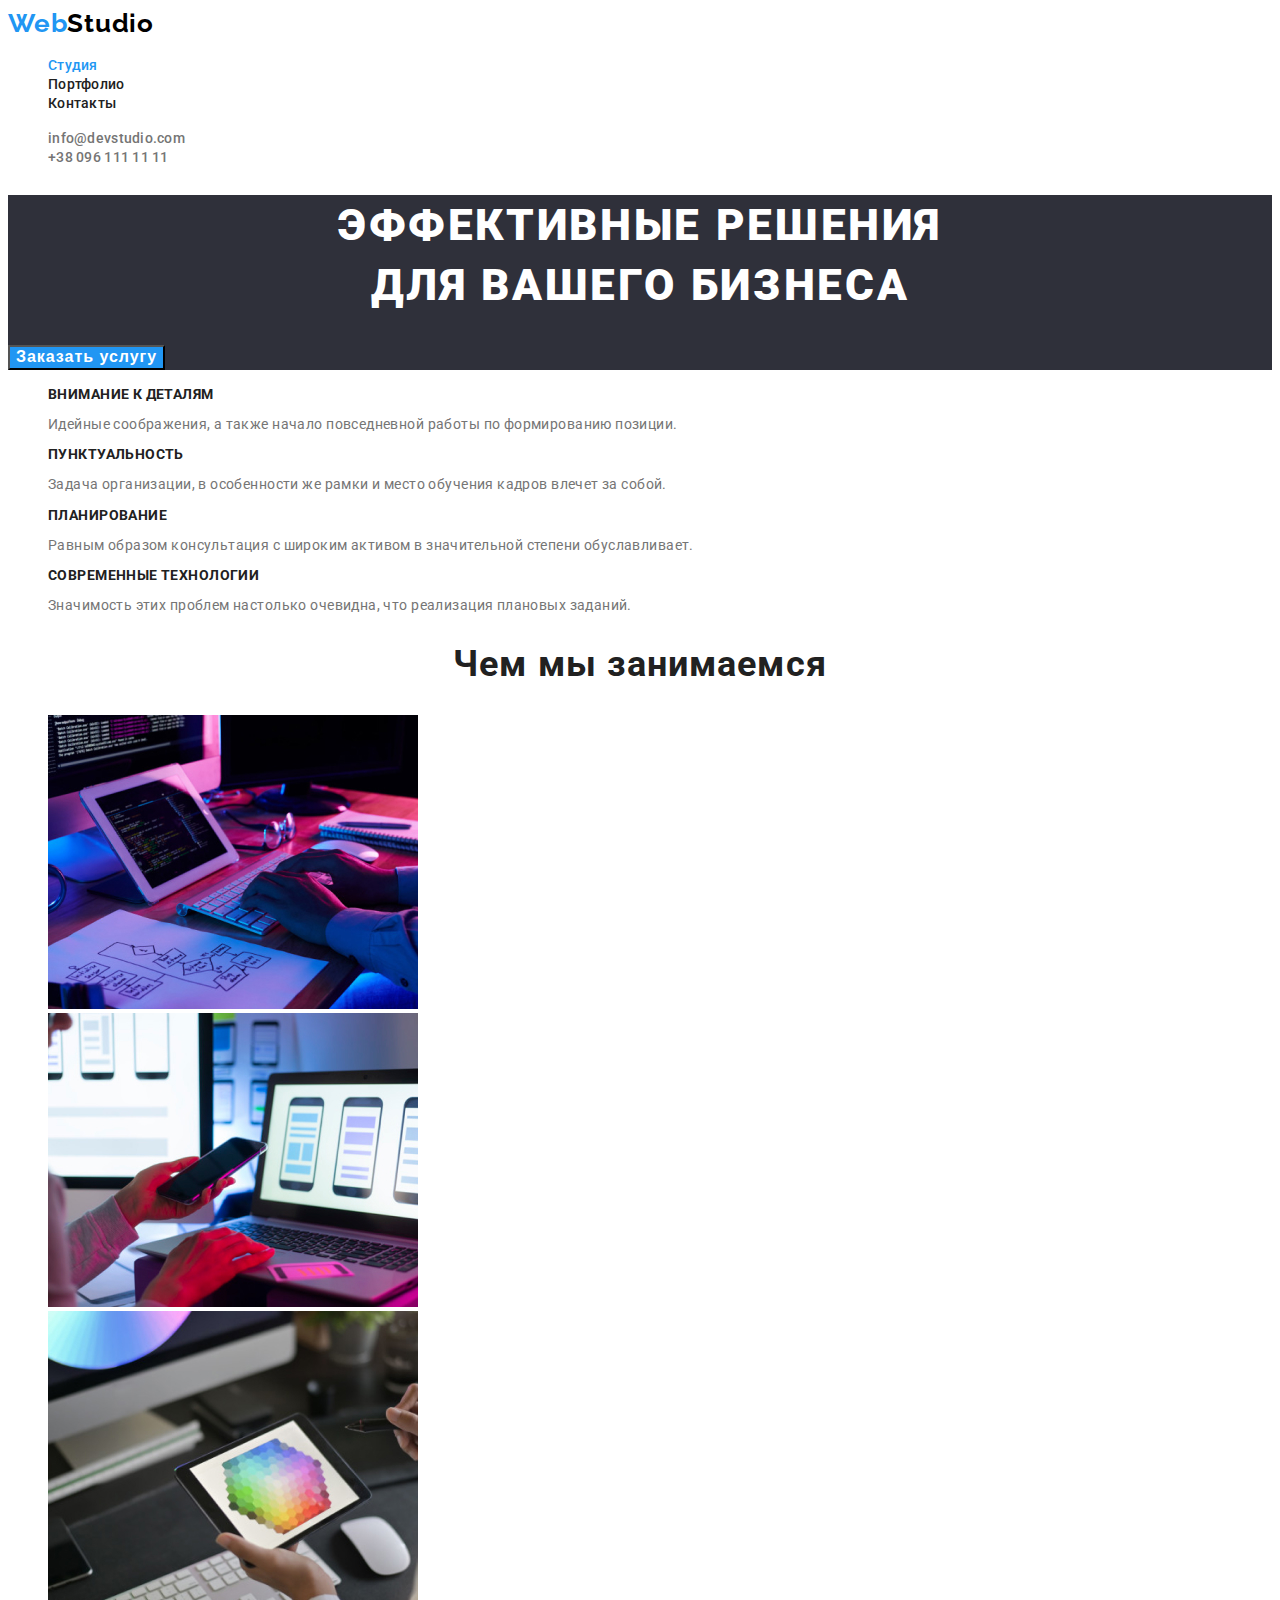
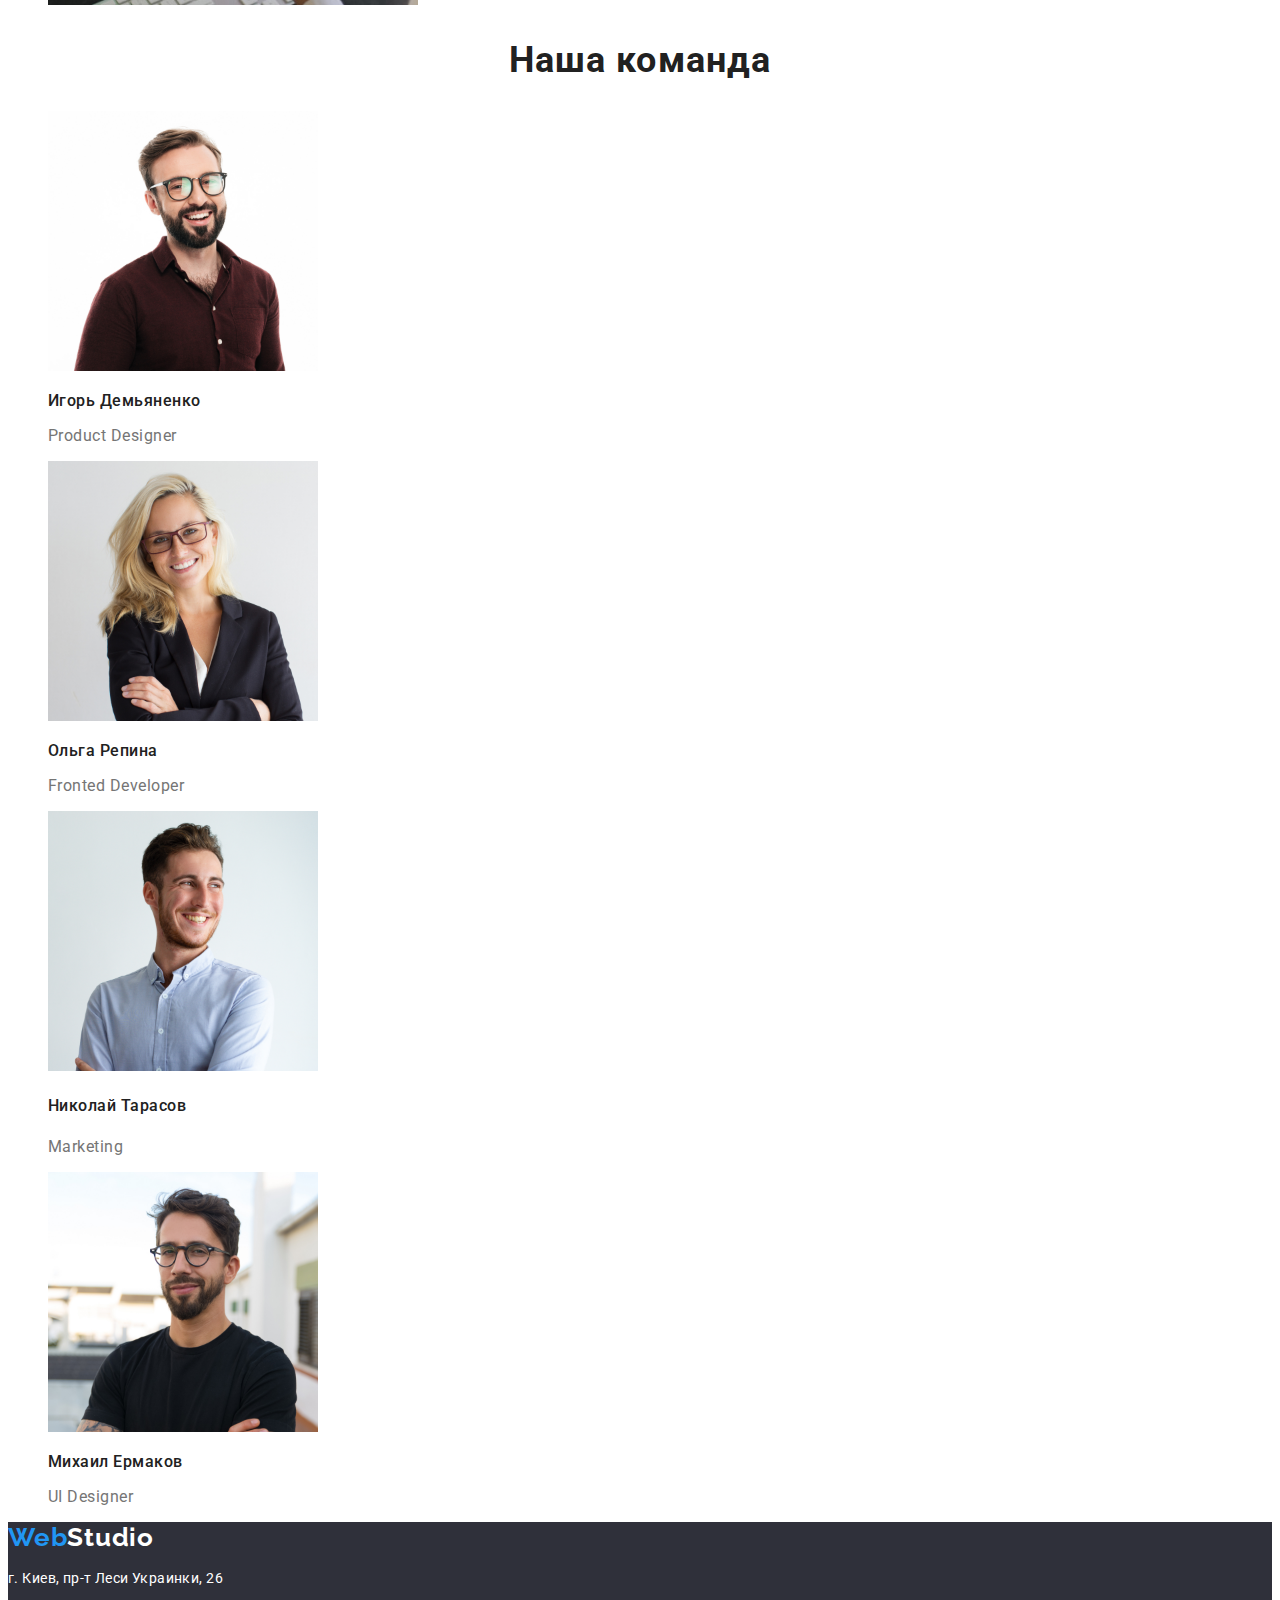
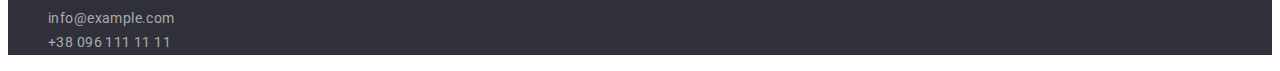
<file: index.html>
<!DOCTYPE html>
<html lang="en">
<head>
    <meta charset="UTF-8">
    <title>Webstudio</title>
    <link rel="preconnect" href="https://fonts.gstatic.com">
    <link href="https://fonts.googleapis.com/css2?family=Raleway:wght@700&family=Roboto:wght@400;500;700;900&display=swap"
      rel="stylesheet">
    <link rel="stylesheet" href="./css/styles.css" />

</head>
   <body>
    
      <header class="header">  <!--header container-->           
            <!--Main menu-->
            
               <nav class="site-nav">
                  <a class="logo" href="index.html"><span class="logoweb">Web</span><span class="logo-studio-header">Studio</span></a>    
                <ul class="nav-list"> 
                 <li class="nav-list-item"><a class="nav-list-link current" href="index.html">Студия</a></li>
                 <li class="nav-list-item"><a class="nav-list-link" href="portfolio.html">Портфолио</a></li>
                 <li class="nav-list-item"><a class="nav-list-link" href="#">Контакты</a></li>
                </ul>
                </nav>             
                    <address class="address">  <!--Contacts container-->
                      <ul class="header-address" >
                       <li class="header-mail"><a class="header-mail-link" href="mailto:info@devstudio.com">info@devstudio.com</a></li> 
                       <li class="header-tel"><a class="header-tel-link" href="tel:+380961111111">+38 096 111 11 11</a></li>  
                      </ul>
                    </address>
      </header>
            <main>
         <section class="hero"> <!--HERO-->                    
             <h1 class="hero-title">эффективные решения </br>для вашего бизнеса</h1>
            <div class="button"> <!--button-->
             <button class="hero-button">Заказать услугу</button>
            </div>
         </section>

             <section class="features"> <!--characteristics-->
                      <h2 hidden></h2>           
                          <ul class="features-list">
                            <li class="features-list-item"><h3 class="features-list-item-name">внимание к деталям</h3>
                            <p class="features-description">Идейные соображения, а также начало повседневной работы по формированию позиции.</p></li>
                         <li class="features-list-item"><h3 class="features-list-item-name">пунктуальность</h3>
                            <p class="features-description">Задача организации, в особенности же рамки и место обучения кадров влечет за собой.</p></li>
                          <li class="features-list-item"><h3 class="features-list-item-name">планирование</h3>
                            <p class="features-description">Равным образом консультация с широким активом в значительной степени обуславливает. </p> </li>
                         <li class="features-list-item"><h3 class="features-list-item-name">современные технологии</h3>
                            <p class="features-description">Значимость этих проблем настолько очевидна, что реализация плановых заданий.</p></li>
                          </ul>
             </section>                 
                    <section class="our-work"> <!--our work-->                       
                            <h2 class="title">Чем мы занимаемся</h2>
                        <ul class="our-work-list">
                            <li class="our-work-list-item"><img class="our-work-imges" src="./images/photo1.jpg" alt="photo1" width="370" height="294"/></li>
                            <li class="our-work-list-item"><img class="our-work-imges" src="./images/photo2.jpg" alt="photo2" width="370" height="294"/></li>
                            <li class="our-work-list-item"><img class="our-work-imges" src="./images/photo3.jpg" alt="photo3" width="370" height="294"/></li>
                        </ul>
                    </section>

                    <section class="our-team"> <!--our team-->                       
                            <h2 class="title">Наша команда</h2>
                          <ul class="our-team-list">
                            <li class="our-team-list-item"> <!--desiner-->
                               <img class="our-team-images" src="./images/photo4.jpg" alt="desiner" width="270" height="260"/>
                               <h3 class="our-team-name">Игорь Демьяненко</h3>          
                               <p class="our-team-position">Product Designer</p>                   
                            </li>            
                         
                            <li class="our-team-list-item"> <!--developer-->                               
                              <img class="our-team-images" src="./images/photo5.jpg" alt="developer" width="270" height="260"/>
                              <h3 class="our-team-name">Ольга Репина</h3>
                              <p class="our-team-position">Fronted Developer</p>                
                            </li>        
                                

                            <li class="our-team-list-item"> <!--marketing-->                                
                              <img class="our-team-images" src="./images/photo6.jpg" alt="marketing" width="270" height="260" />
                              <h4 class="our-team-name">Николай Тарасов</h4>              
                              <p class="our-team-position">Marketing</p>                       
                            </li>

                            <li class="our-team-list-item"> <!--ui desiner-->                               
                              <img class="our-team-images" src="./images/photo7.jpg" alt="uidesiner" width="270" height="260"/>
                              <h3 class="our-team-name">Михаил Ермаков</h3>
                              <p class="our-team-position">UI Designer</p>       
                            </li>
                          </ul>
                        </section>
                 </main> 
                    <footer class="footer">
                        <a class="logo" href="/main"><span class="logoweb">Web</span><span class="logo-studio-footer">Studio</span></a>
                       <address class="address">
                          <p class="footer-address-street">г. Киев, пр-т Леси Украинки, 26</p> 
                            <ul class="footer-address">
                                <li class="footer-mail"><a class="footer-mail-link" href="mailto:info@example.com">info@example.com</a></li>
                                <li class="footer-tel"><a class="footer-tel-link" href="tel:+380961111111">+38 096 111 11 11</a></li>
                            </ul>
                        </address>
                    </footer>
        
   </body>
    </html>
</file>
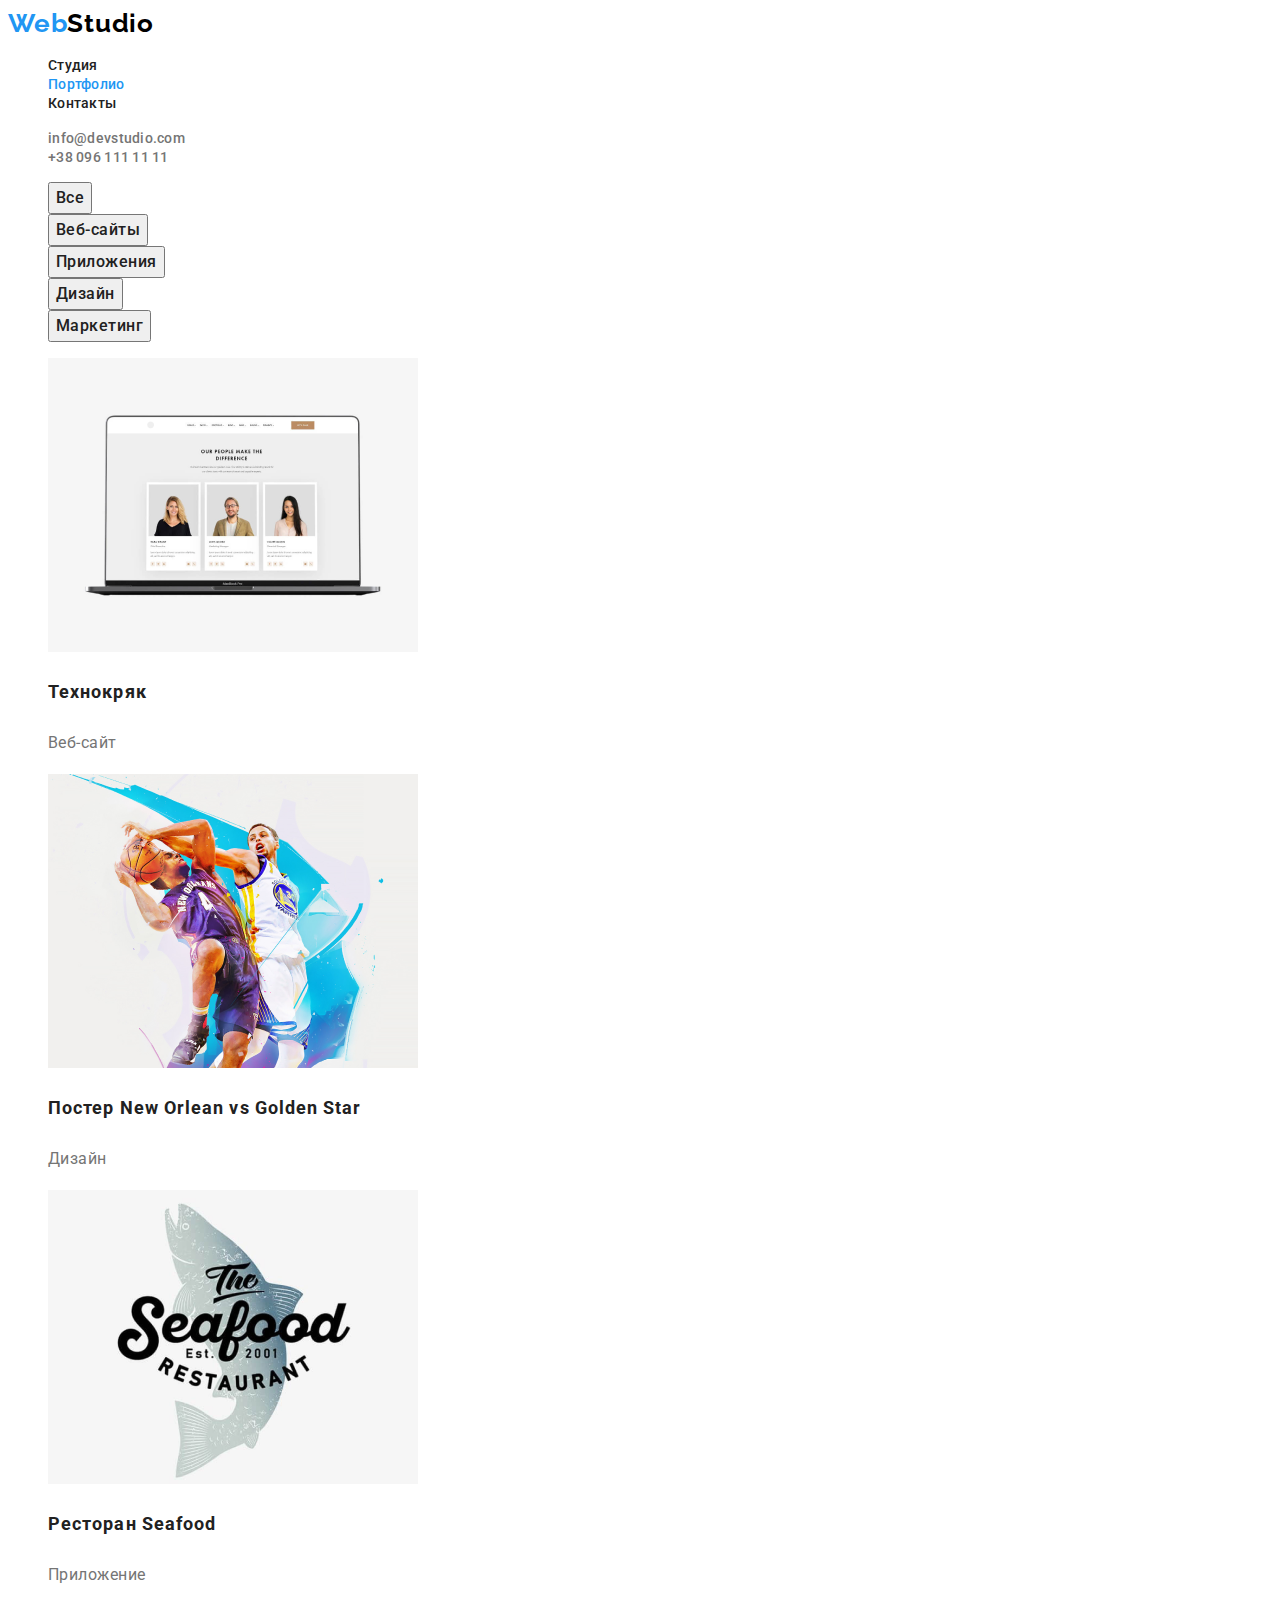
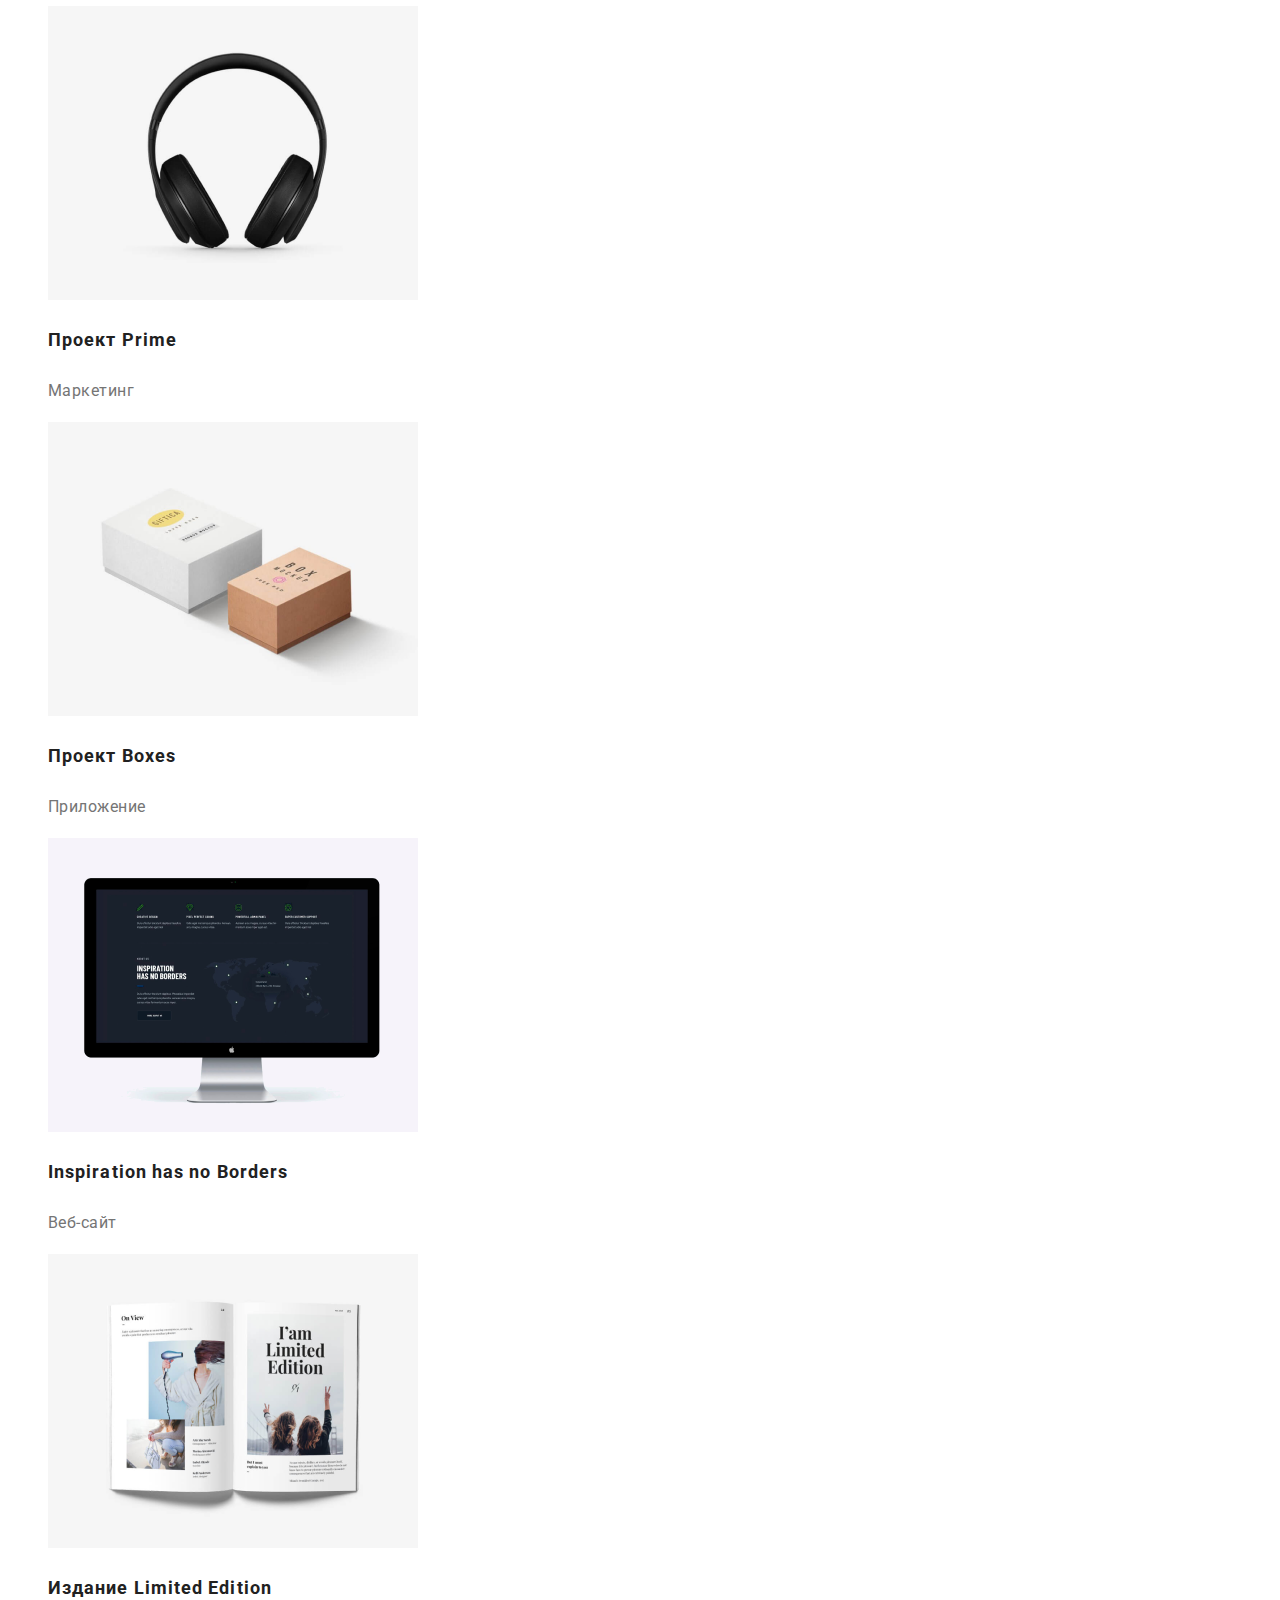
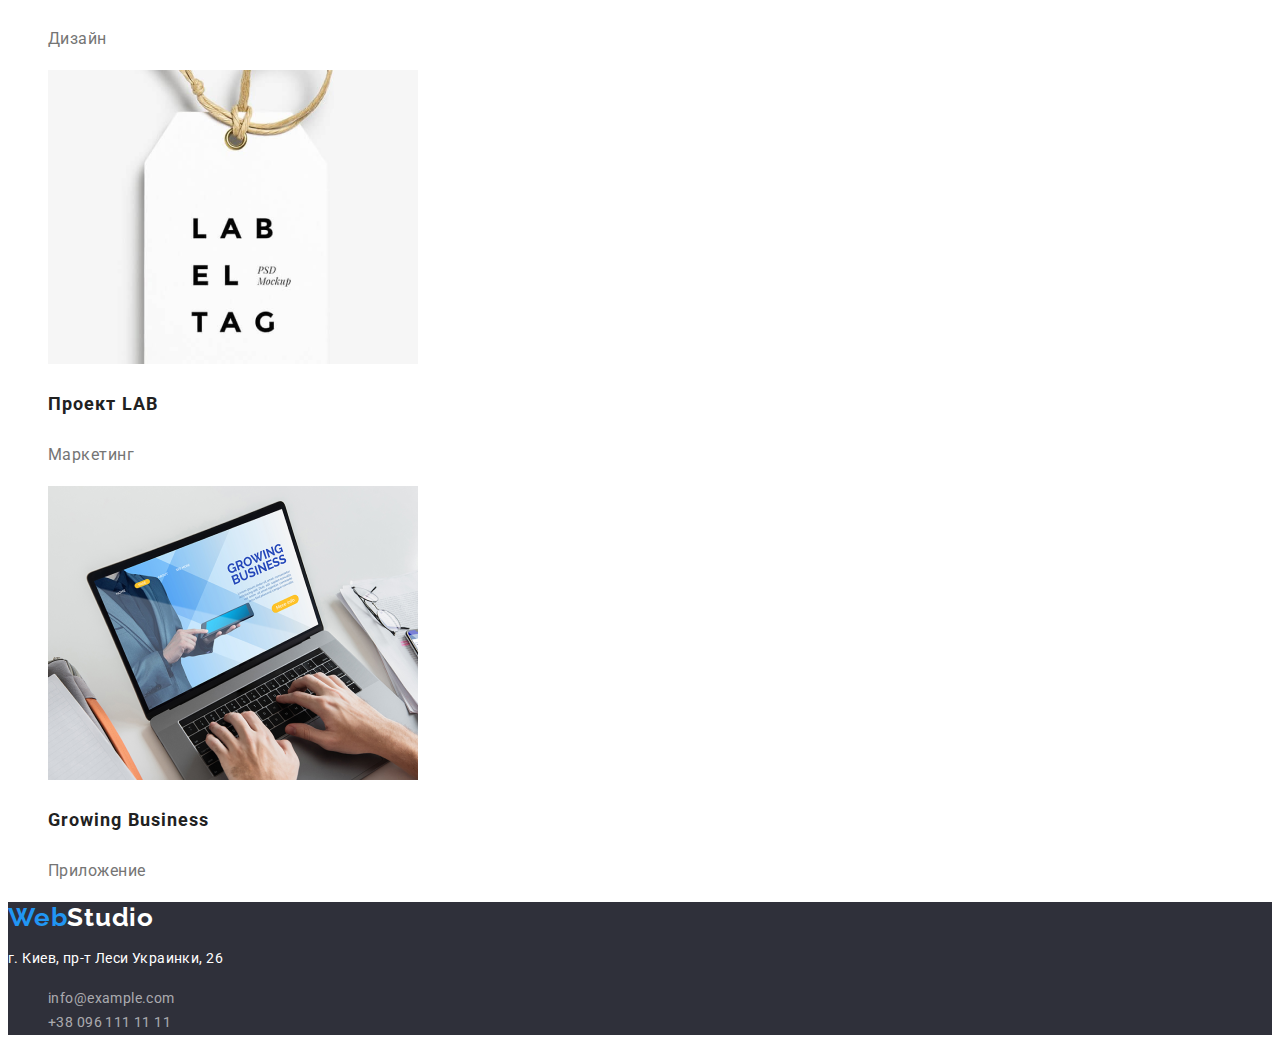
<file: portfolio.html>
<!DOCTYPE html>
<html lang="en">
<head>
    <meta charset="UTF-8">
    <title>Webstudio</title>
    <link rel="preconnect" href="https://fonts.gstatic.com">
    <link href="https://fonts.googleapis.com/css2?family=Raleway:wght@700&family=Roboto:wght@400;500;700;900&display=swap"
      rel="stylesheet">
    <link rel="stylesheet" href="./css/styles.css" />
</head>
   <body>
    
      <header class="header">
        <!--header container-->
        <!--Main menu-->
      
        <nav class="site-nav">
          <a class="logo" href="index.html"><span class="logoweb">Web</span><span class="logo-studio-header">Studio</span></a>
          <ul class="nav-list">
            <li class="nav-list-item"><a class="nav-list-link" href="index.html">Студия</a></li>
            <li class="nav-list-item"><a class="nav-list-link current" href="portfolio.html">Портфолио</a></li>
            <li class="nav-list-item"><a class="nav-list-link" href="#">Контакты</a></li>
          </ul>
        </nav>
        <address class="address">
          <!--Contacts container-->
          <ul class="header-address">
            <li class="header-mail"><a class="header-mail-link" href="mailto:info@devstudio.com">info@devstudio.com</a></li>
            <li class="header-tel"><a class="header-tel-link" href="tel:+380961111111">+38 096 111 11 11</a></li>
          </ul>
        </address>
      </header>
            <main>
              <h1 hidden>Страница портфолио</h1>
         <section class="portfolio-buttons"> <!--menu-->                    
             <ul class="buttons-list">
               <li class="portfolio-buttons-list-point"><button class="buttons-list-item btn-current">Все</button></li>
              <li class="portfolio-buttons-list-point"><button class="buttons-list-item">Веб-сайты</button></li>
              <li class="portfolio-buttons-list-point"><button class="buttons-list-item">Приложения</button></li>
              <li class="portfolio-buttons-list-point"><button class="buttons-list-item">Дизайн</button></li>
              <li class="portfolio-buttons-list-point"><button class="buttons-list-item">Маркетинг</button></li>
             </ul>
         

           <!--projects-->                    
              <ul class="portfolio-list">
                <li class="portfolio-list-item"> 
                  <img  src="./images/portfolio/project1.jpg" alt="project 1" class="portfolio-img" width="370" height="294"/>
                  <h3 class="portfolio-list-type">Технокряк</h3>
                  <p class="portfolio-list-desc">Веб-сайт</p>
                </li>
                <li class="portfolio-list-item">
                  <img  src="./images/portfolio/project2.jpg" alt="project 2" class="portfolio-img" width="370" height="294"/>
                  <h3 class="portfolio-list-type">Постер New Orlean vs Golden Star</h3>
                  <p class="portfolio-list-desc">Дизайн</p>
                </li>
                <li class="portfolio-list-item">
                  <img  src="./images/portfolio/project3.jpg" alt="project 3" class="portfolio-img" width="370" height="294"/>
                  <h3 class="portfolio-list-type">Ресторан Seafood</h3>
                  <p class="portfolio-list-desc">Приложение</p> 
                </li>
                 <li class="portfolio-list-item">
                  <img  src="./images/portfolio/project4.jpg" alt="project 4" class="portfolio-img" width="370" height="294"/>
                  <h3 class="portfolio-list-type">Проект Prime</h3>
                  <p class="portfolio-list-desc">Маркетинг</p>
                </li>
                <li class="portfolio-list-item">
                  <img  src="./images/portfolio/project5.jpg" alt="project 5" class="portfolio-img" width="370" height="294" />
                  <h3 class="portfolio-list-type">Проект Boxes</h3>
                  <p class="portfolio-list-desc">Приложение</p>
                </li>
                <li class="portfolio-list-item">
                  <img  src="./images/portfolio/project6.jpg" alt="project 6" class="portfolio-img" width="370" height="294" />
                  <h3 class="portfolio-list-type">Inspiration has no Borders</h3>
                  <p class="portfolio-list-desc">Веб-сайт</p>
                </li>
                <li class="portfolio-list-item">
                  <img  src="./images/portfolio/project7.jpg" alt="project 7" class="portfolio-img" width="370" height="294" />
                  <h3 class="portfolio-list-type">Издание Limited Edition</h3>
                  <p class="portfolio-list-desc">Дизайн</p>
                </li>
                <li class="portfolio-list-item">
                  <img  src="./images/portfolio/project8.jpg" alt="project 8" class="portfolio-img" width="370" height="294" />
                  <h3 class="portfolio-list-type">Проект LAB</h3>
                  <p class="portfolio-list-desc">Маркетинг</p>
                </li>
                <li class="portfolio-list-item">
                  <img  src="./images/portfolio/project9.jpg" alt="project 9" class="portfolio-img" width="370" height="294" />
                  <h3 class="portfolio-list-type">Growing Business</h3>
                  <p class="portfolio-list-desc">Приложение</p>
                </li>
              </ul>
             </section>                 
                  
                 </main> 
                    <footer class="footer">
                      <a class="logo" href="/main"><span class="logoweb">Web</span><span class="logo-studio-footer">Studio</span></a>
                      <address class="address">
                        <p class="footer-address-street">г. Киев, пр-т Леси Украинки, 26</p>
                        <ul class="footer-address">
                          <li class="footer-mail"><a class="footer-mail-link" href="mailto:info@example.com">info@example.com</a></li>
                          <li class="footer-tel"><a class="footer-tel-link" href="tel:+380961111111">+38 096 111 11 11</a></li>
                        </ul>
                      </address>
                    </footer>
        
   </body>
    </html>
</file>
<file: css/styles.css>
:root {
  --main-font: "Roboto", sans-serif;
  --secondary-font: "Raleway", sans-serif;
  --accent-color: #2196f3;
  --a:-webkit-any-link {
    text-decoration: none;
  }
}
ul {
  list-style: none;
}
body {
  font-family: var(--main-font);
}
/*===========HEADER=========*/

.address {
  font-style: normal;
}
.nav-list-link,
.header-mail-link,
.header-tel-link {
  font-weight: 500;
  font-size: 14px;
  line-height: 1.143;
  letter-spacing: 0.02em;
  text-decoration: none;
}

.nav-list-link:hover,
.nav-list-link:focus,
.header-mail-link:hover,
.header-mail-link:focus,
.header-tel-link:hover,
.header-tel-link:focus,
.buttons-list-item:hover,
.buttons-list-item:focus {
  background: var(--accent-color);
  color: #ffffff;
}
.nav-list-link {
  color: #212121;
}
.header-mail-link,
.header-tel-link {
  color: #757575;
}
.current {
  color: var(--accent-color);
}

/*===========END HEADER=========*/

/*===========HERO=========*/
.hero {
  background: #2f303a;
}
.hero-title {
  font-weight: 900;
  font-size: 44px;
  line-height: 1.364;
  text-align: center;
  letter-spacing: 0.06em;
  color: #ffffff;
  text-transform: uppercase;
}

.hero-button {
  font-weight: 700;
  font-size: 16px;
  line-height: 1.185;
  display: flex;
  align-items: center;
  letter-spacing: 0.06em;
  color: #ffffff;
  background: var(--accent-color);
}
/*===========END HERO=========*/

/*===========SECTION FEATURES=========*/
.features-list-item-name {
  font-weight: 700;
  font-size: 14px;
  line-height: 1.143;
  letter-spacing: 0.03em;
  text-transform: uppercase;
  color: #212121;
}

.features-description {
  font-weight: 400;
  font-size: 14px;
  line-height: 1.174;
  letter-spacing: 0.03em;
  color: #757575;
}

/*===========END SECTION FEATURES=========*/
/*===========components=========*/
.title {
  font-weight: 700;
  font-size: 36px;
  line-height: 1.167;
  text-align: center;
  letter-spacing: 0.03em;
  color: #212121;
}
.logo-studio-header {
  color: #000000;
}
.logo-studio-footer {
  color: #ffffff;
}
.logoweb,
.logo {
  font-family: var(--secondary-font);
  font-weight: 700;
  font-size: 26px;
  line-height: 1.192;
  letter-spacing: 0.03em;
  color: var(--accent-color);
  text-decoration: none;
}

/*=========== end components=========*/
/*===========SECTION OUR TEAM=========*/
.our-team-name {
  font-weight: 500;
  font-size: 16px;
  line-height: 1.188;
  letter-spacing: 0.03em;
  color: #212121;
}
.our-team-position {
  font-weight: 400;
  font-size: 16px;
  line-height: 1.188;
  letter-spacing: 0.03em;
  color: #757575;
}
/*===========END SECTION OUR TEAM=========*/

/*===========FOOTER=========*/
.footer {
  background: #2f303a;
}
.footer-address-street {
  font-weight: 400;
  font-size: 14px;
  line-height: 1.714;
  letter-spacing: 0.03em;
  color: #ffffff;
}
.footer-mail-link,
.footer-tel-link {
  font-weight: 400;
  font-size: 14px;
  line-height: 1.714;
  letter-spacing: 0.03em;
  color: rgba(255, 255, 255, 0.6);
  text-decoration: none;
}

/*===========END FOOTER=========*/

/*================== PORTFOLIO==========*/

.buttons-list-item,
.btn-current {
  font-family: "Roboto", sans-serif;
  font-weight: 500;
  font-size: 16px;
  line-height: 1.625;
  text-align: center;
  letter-spacing: 0.03em;
  color: #212121;
  text-decoration: none;
}

.portfolio-list-type {
  font-weight: 700;
  font-size: 18px;
  line-height: 2;
  letter-spacing: 0.06em;
  color: #212121;
}
.portfolio-list-desc {
  font-weight: 400;
  font-size: 16px;
  line-height: 1.875;
  letter-spacing: 0.03em;
  color: #757575;
}
/*================== END PORTFOLIO==========*/
</file>
